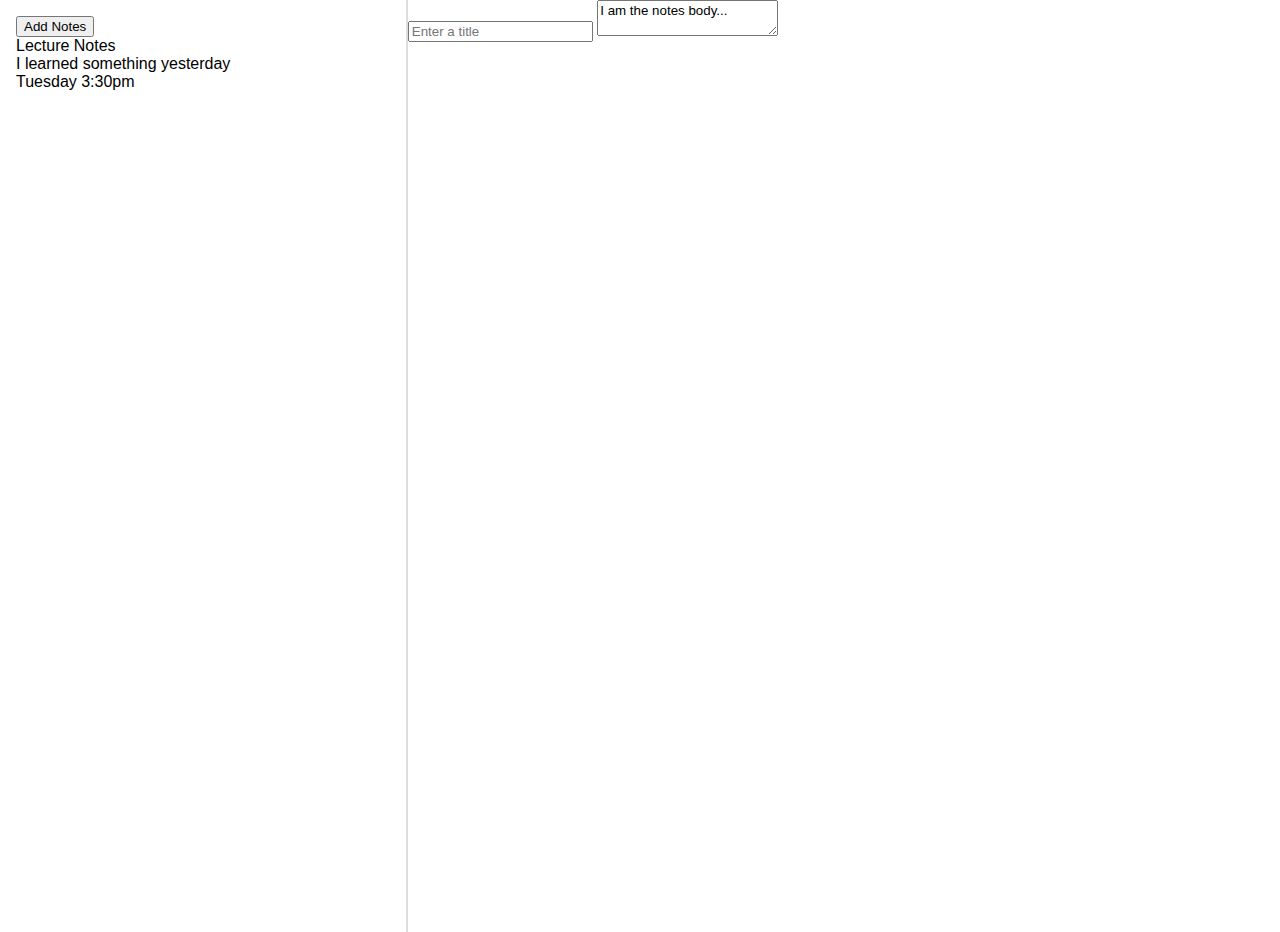
<file: index.html>
<!DOCTYPE html>
<html lang="en">

<head>
	<meta charset="UTF-8">
	<meta http-equiv="X-UA-Compatible" content="IE=edge">
	<meta name="viewport" content="width=device-width, initial-scale=1.0">
	<title>App|digitaldiary </title>
	<link rel="stylesheet" href="./css/main.css">
</head>

<body>
	<div class="notes" id="app">
		<div class="notes__sidebar">
			<button class="notes__add" type="button">Add Notes</button>
			<div class="notes__list">
				<div class="notes__list-item">
					<div class="notes__small-title">
						<div class="notes__small-title">Lecture Notes</div>
						<div class="notes__small-body"> I learned something yesterday</div>
						<div class="notes__small-updated">Tuesday 3:30pm</div>
					</div>
				</div>
			</div>
		</div>
		<div class="notes__preview">
			<input type="text" class="notes__title" placeholder="Enter a title">
			<textarea class="notes__body">I am the notes body...</textarea>
		</div>
	</div>
</body>

</html>
</file>
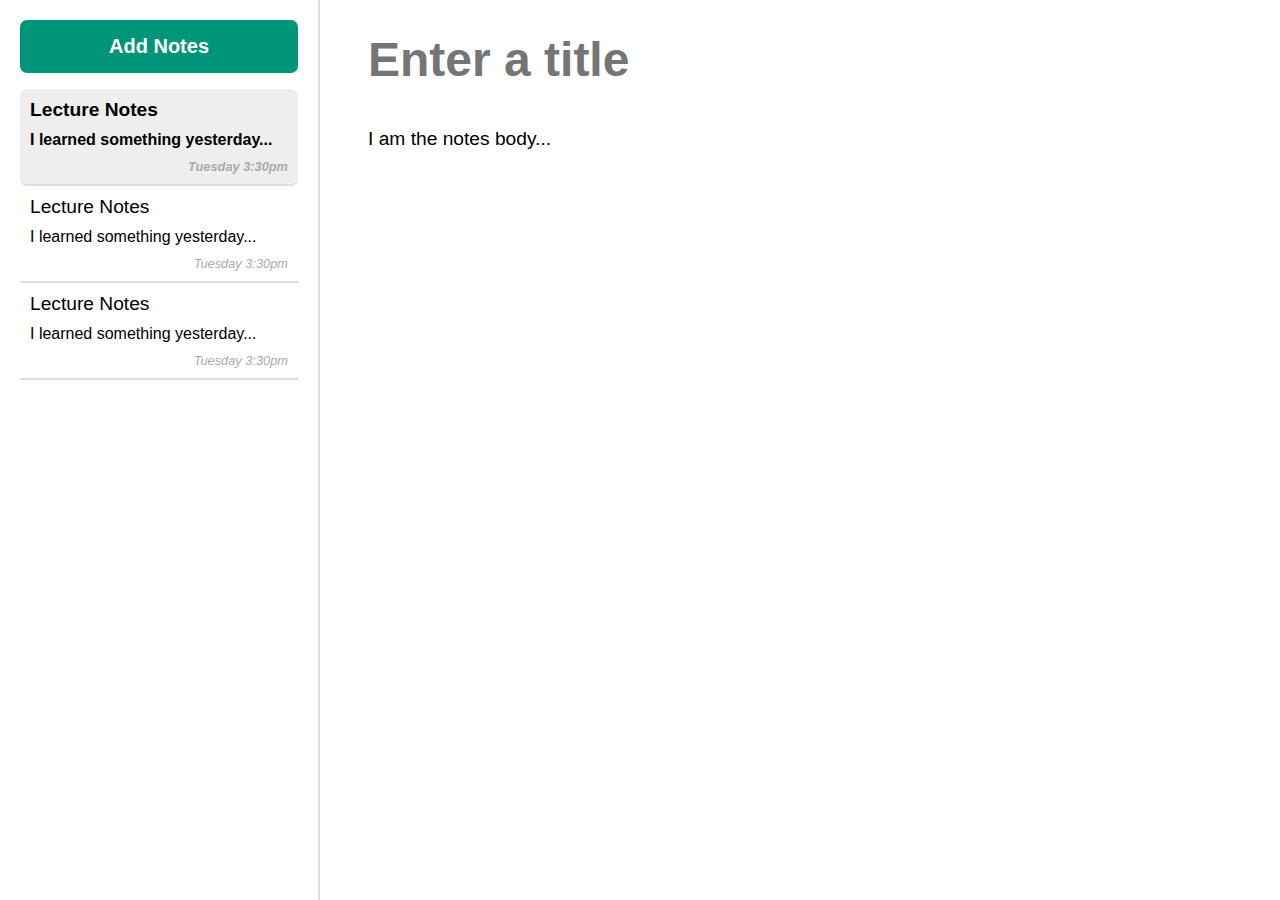
<file: template/template.html>
<!DOCTYPE html>
<html lang="en">

<head>
	<meta charset="UTF-8">
	<meta http-equiv="X-UA-Compatible" content="IE=edge">
	<meta name="viewport" content="width=device-width, initial-scale=1.0">
	<title>App|digitaldiary </title>
	<link rel="stylesheet" href="./main.css">
</head>

<body>
	<div class="notes" id="app">
		<div class="notes__sidebar">
			<div class=notes__add>
				<button class="notes__add-btn" type="button">Add Notes</button>
			</div>
			<div class="notes__list">
				<div class="notes__list-item notes__list-item--selected">
					<div class="notes__small-title">Lecture Notes</div>
					<div class="notes__small-body"> I learned something yesterday...</div>
					<div class="notes__small-updated">Tuesday 3:30pm</div>
				</div>
				<div class="notes__list-item">
					<div class="notes__small-title">Lecture Notes</div>
					<div class="notes__small-body"> I learned something yesterday...</div>
					<div class="notes__small-updated">Tuesday 3:30pm</div>
				</div>
				<div class="notes__list-item">
					<div class="notes__small-title">Lecture Notes</div>
					<div class="notes__small-body"> I learned something yesterday...</div>
					<div class="notes__small-updated">Tuesday 3:30pm</div>
				</div>
			</div>
		</div>
		<div class="notes__preview">
			<input type="text" class="notes__title" placeholder="Enter a title">
			<textarea class="notes__body">I am the notes body...</textarea>
		</div>
	</div>
</body>

</html>
</file>
<file: css/main.css>
html,
body {
    height: 100%;
    margin: 0;
}

.notes {
    display: flex;
    flex-direction: row;
    flex-basis: 100%;
}

.notes * {
    font-family: sans-serif;
}

.notes__sidebar {
    flex-basis: 30%;
    padding: 1em;
    overflow-y: auto;
    height: 100vh;
    border-right: 2px solid #dddddd;
}


.notes__preview {
    flex-basis: 70%;
}
</file>
<file: template/main.css>
* {
    /* height: 100%; */
    margin: 0;
    padding: 0;
    box-sizing: border-box;
}

.notes {
    display: flex;
    flex-direction: row;
    flex-basis: 100%;
}

.notes * {
    font-family: sans-serif;
}

.notes__sidebar {
    flex-basis: 25%;
    padding: 1.25em;
    overflow-y: auto;
    height: 100vh;
    border-right: 2px solid #dddddd;
}

.notes__add {
    margin-bottom: 1em;
}

.notes__add-btn {
    background: #009578;
    border: none;
    border-radius: 7px;
    color: #ffffff;
    cursor: pointer;
    font-size: 1.25em;
    font-weight: bold;
    padding: 0.75em 0;
    width: 100%;

}

.notes__add-btn:hover {
    background: #00afc8;
}

.notes__list-item {
    cursor: pointer;
    border-bottom: 2px solid #dddddd;

}

.notes__list-item--selected {
    background: #eeeeee;
    border-radius: 7px;
    font-weight: bold;
}

.notes__small-title,
.notes__small-updated {
    padding: 10px;
}

.notes__small-title {
    font-size: 1.2em;

}

.notes__small-body {
    padding: 0 10px;
}

.notes__small-updated {
    color: #aaaaaa;
    font-style: italic;
    text-align: right;
    font-size: 0.8em;
}

.notes__preview {
    flex-basis: 75%;
    display: flex;
    flex-direction: column;
    /* flex-grow: 1; */
    padding: 2em 3em;

}


.notes__title,
.notes__body {
    border: none;
    outline: none;
    /* width: 100%; */
}


.notes__title {
    font-size: 3em;
    font-weight: bold;
}
.notes__body {
    flex-grow: 1;
    font-size: 1.2em;
    line-height: 1.5;
    margin-top: 2em;
    resize: none;
}
</file>
